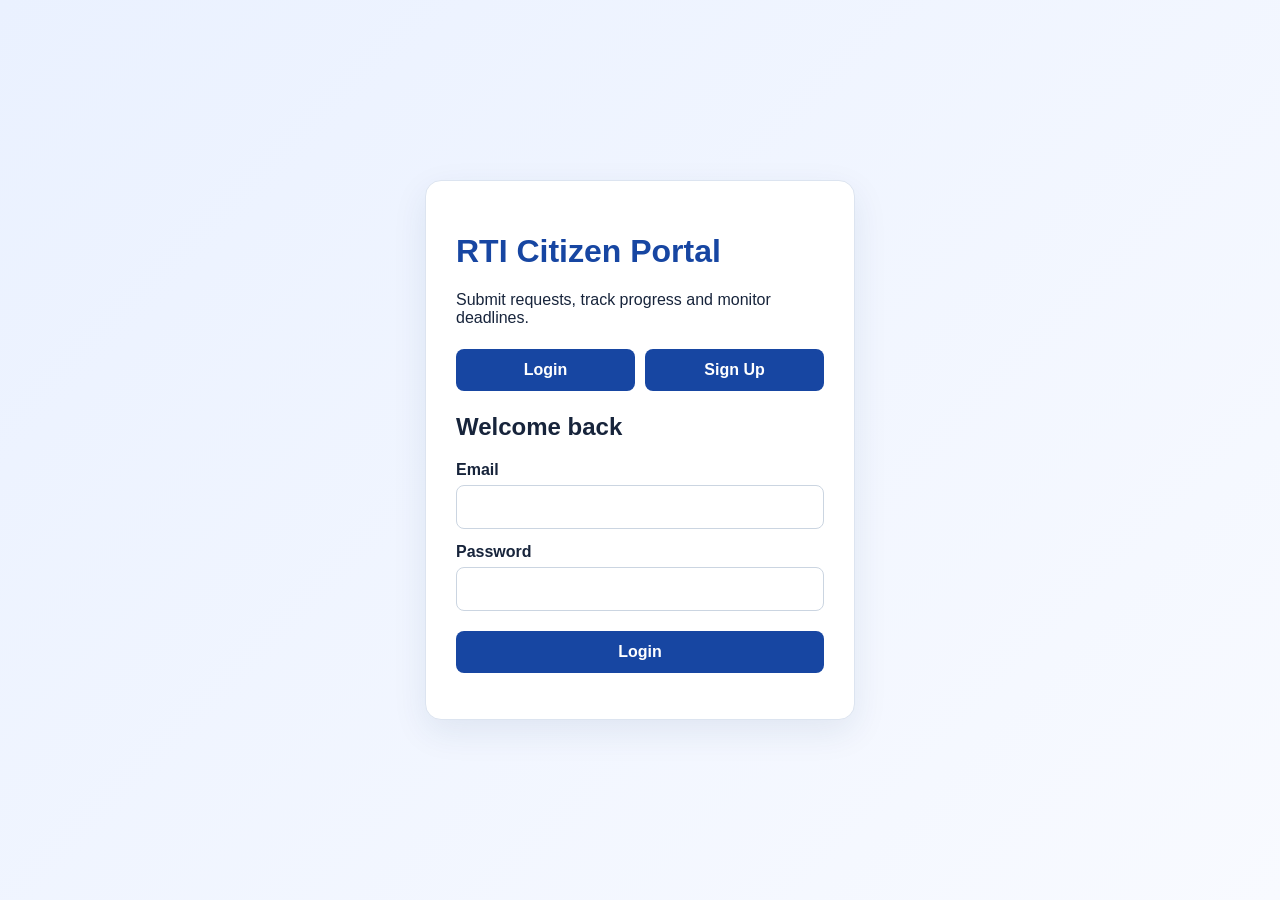
<file: RTI_Request_Tracking_Login_Project/target/classes/static/login.html>
<!doctype html><html lang="en"><head><meta charset="utf-8"><meta name="viewport" content="width=device-width,initial-scale=1"><title>RTI Portal Login</title><link rel="stylesheet" href="auth.css"><script src="auth.js" defer></script></head><body><main class="auth-card"><h1>RTI Citizen Portal</h1><p>Submit requests, track progress and monitor deadlines.</p><div class="tabs"><button type="button" id="showLogin">Login</button><button type="button" id="showRegister">Sign Up</button></div><form id="loginForm"><h2>Welcome back</h2><label for="loginEmail">Email</label><input id="loginEmail" type="email" required><label for="loginPassword">Password</label><input id="loginPassword" type="password" required><button>Login</button></form><form id="registerForm" hidden><h2>Create citizen account</h2><label for="fullName">Full name</label><input id="fullName" maxlength="150" required><label for="registerEmail">Email</label><input id="registerEmail" type="email" maxlength="150" required><label for="registerPassword">Password (8+ characters)</label><input id="registerPassword" type="password" minlength="8" maxlength="72" required><button>Create Account</button></form><p id="message" role="status"></p></main></body></html>
</file>
<file: RTI_Request_Tracking_Login_Project/target/classes/static/auth.css>
*{box-sizing:border-box}body{margin:0;min-height:100vh;display:grid;place-items:center;padding:20px;font-family:Arial;background:linear-gradient(135deg,#eaf1ff,#f8faff);color:#17243b}.auth-card{width:min(100%,430px);padding:30px;background:white;border:1px solid #dce4f0;border-radius:16px;box-shadow:0 12px 35px #173b6b16}h1{color:#1746a2}.tabs{display:flex;gap:10px;margin:22px 0}.tabs button{flex:1}label{display:block;margin:14px 0 6px;font-weight:bold}input{width:100%;padding:12px;border:1px solid #cbd5e1;border-radius:8px;font:inherit}button{border:0;border-radius:8px;padding:12px 16px;background:#1746a2;color:white;cursor:pointer;font:inherit;font-weight:bold}form>button{width:100%;margin-top:20px}button:hover{background:#103477}.error{color:#b91c1c}.success{color:#15803d}
</file>
